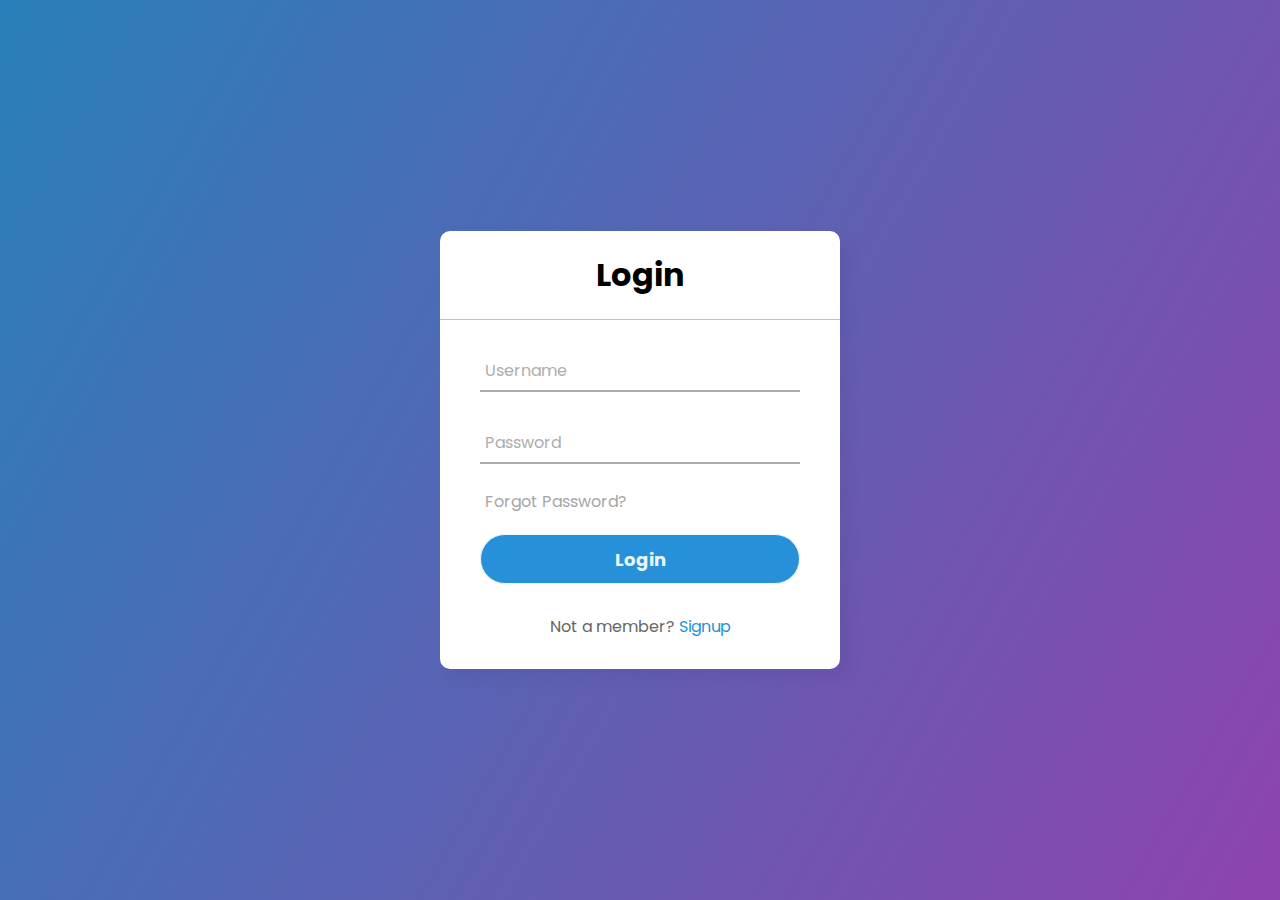
<file: Login Form/index.html>
<!DOCTYPE html>
<html lang="en" dir="ltr">
  <head>
    <meta charset="utf-8">
    <title> Login Form </title>
    <link rel="stylesheet" href="style.css">
  </head>
  <body>
    <div class="center">
      <h1>Login</h1>
      <form method="post">
        <div class="txt_field">
          <input type="text" required>
          <span></span>
          <label>Username</label>
        </div>
        <div class="txt_field">
          <input type="password" required>
          <span></span>
          <label>Password</label>
        </div>
        <div class="pass">Forgot Password?</div>
        <input type="submit" value="Login">
        <div class="signup_link">
          Not a member? <a href="#">Signup</a>
        </div>
      </form>
    </div>

  </body>
</html>
</file>
<file: Login Form/style.css>
@import url('https://fonts.googleapis.com/css2?family=Noto+Sans:wght@700&family=Poppins:wght@400;500;600&display=swap');
*{
  margin: 0;
  padding: 0;
  box-sizing: border-box;
  font-family: "Poppins", sans-serif;
}
body{
  margin: 0;
  padding: 0;
  background: linear-gradient(120deg,#2980b9, #8e44ad);
  height: 100vh;
  overflow: hidden;
}
.center{
  position: absolute;
  top: 50%;
  left: 50%;
  transform: translate(-50%, -50%);
  width: 400px;
  background: white;
  border-radius: 10px;
  box-shadow: 10px 10px 15px rgba(0,0,0,0.05);
}
.center h1{
  text-align: center;
  padding: 20px 0;
  border-bottom: 1px solid silver;
}
.center form{
  padding: 0 40px;
  box-sizing: border-box;
}
form .txt_field{
  position: relative;
  border-bottom: 2px solid #adadad;
  margin: 30px 0;
}
.txt_field input{
  width: 100%;
  padding: 0 5px;
  height: 40px;
  font-size: 16px;
  border: none;
  background: none;
  outline: none;
}
.txt_field label{
  position: absolute;
  top: 50%;
  left: 5px;
  color: #adadad;
  transform: translateY(-50%);
  font-size: 16px;
  pointer-events: none;
  transition: .5s;
}
.txt_field span::before{
  content: '';
  position: absolute;
  top: 40px;
  left: 0;
  width: 0%;
  height: 2px;
  background: #2691d9;
  transition: .5s;
}
.txt_field input:focus ~ label,
.txt_field input:valid ~ label{
  top: -5px;
  color: #2691d9;
}
.txt_field input:focus ~ span::before,
.txt_field input:valid ~ span::before{
  width: 100%;
}
.pass{
  margin: -5px 0 20px 5px;
  color: #a6a6a6;
  cursor: pointer;
}
.pass:hover{
  text-decoration: underline;
}
input[type="submit"]{
  width: 100%;
  height: 50px;
  border: 1px solid;
  background: #2691d9;
  border-radius: 25px;
  font-size: 18px;
  color: #e9f4fb;
  font-weight: 700;
  cursor: pointer;
  outline: none;
}
input[type="submit"]:hover{
  border-color: #2691d9;
  transition: .5s;
}
.signup_link{
  margin: 30px 0;
  text-align: center;
  font-size: 16px;
  color: #666666;
}
.signup_link a{
  color: #2691d9;
  text-decoration: none;
}
.signup_link a:hover{
  text-decoration: underline;
}
</file>
